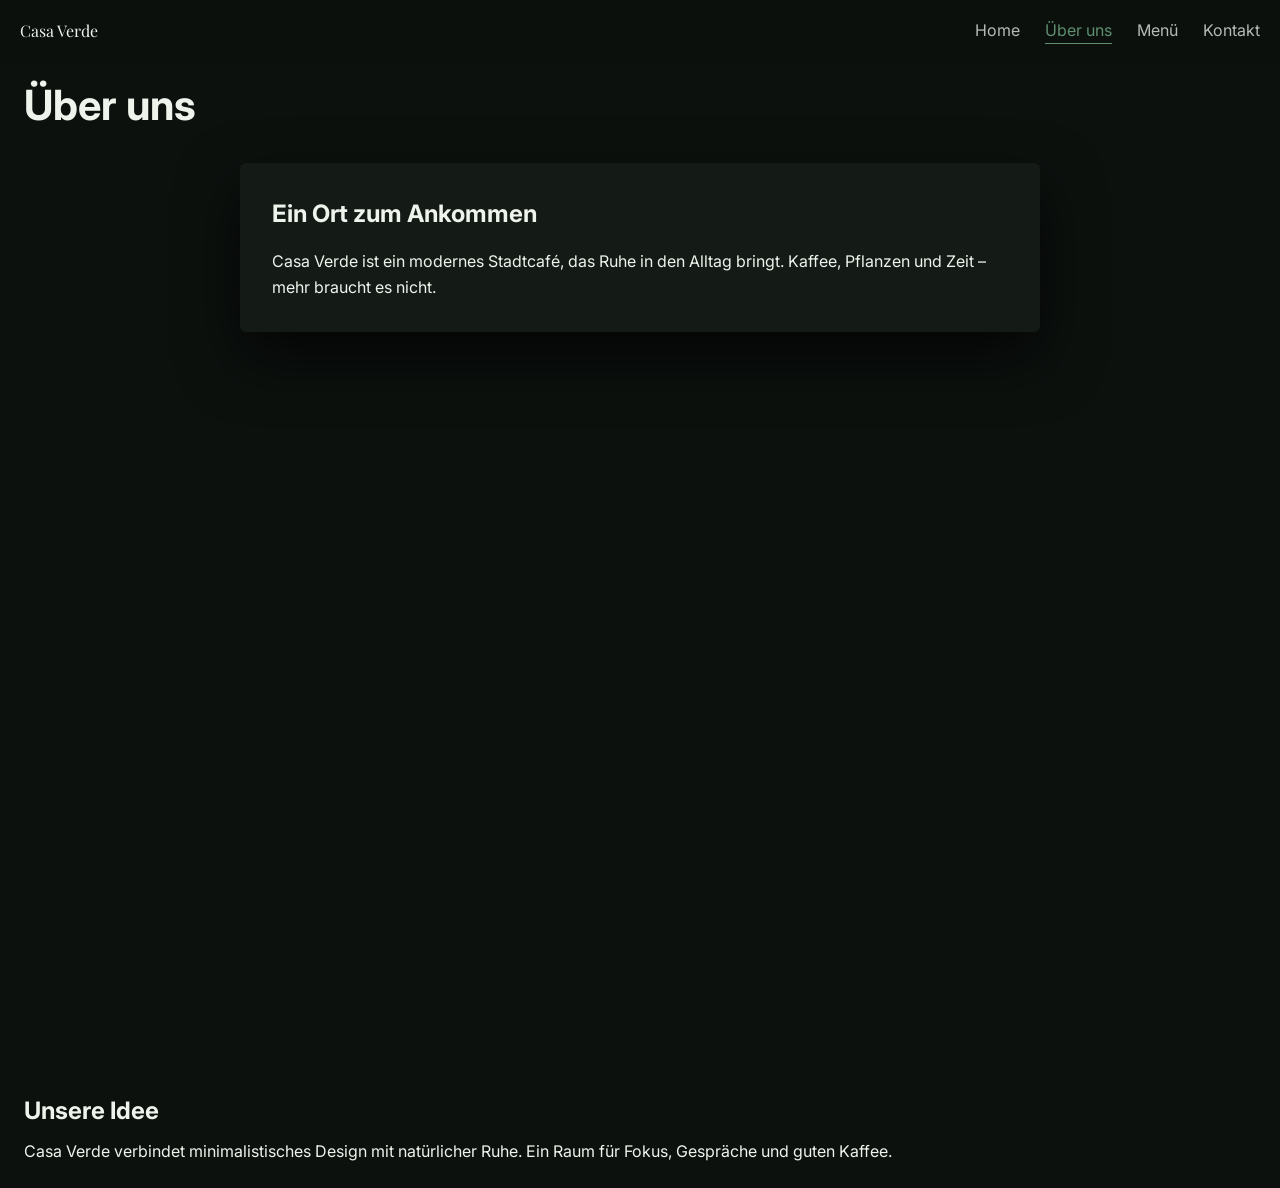
<file: page2.html>
<!DOCTYPE html>
<html lang="de">
<head>
    <meta charset="UTF-8">
    <meta name="viewport" content="width=device-width, initial-scale=1.0">
    <title>Casa Verde</title>
    <link rel="stylesheet" href="style.css">
</head>

<body>

    <nav class="navbar">
    <div class="logo">Casa Verde</div>

    <ul class="nav-links">
        <li><a href="index.html">Home</a></li>
        <li><a href="page2.html" class="active">Über uns</a></li>
        <li><a href="page3.html">Menü</a></li>
        <li><a href="page4.html">Kontakt</a></li>
    </ul>

    <button class="hamburger" id="hamburger" aria-label="Menü öffnen">
        ☰
    </button>
</nav>
   
<main>
 <!-- ABOUT -->
    <section class="intro" id="about">
        <h1>Über uns</h1>
        <div class="card">
            <h2>Ein Ort zum Ankommen</h2>
            <p>Casa Verde ist ein modernes Stadtcafé, das Ruhe in den Alltag bringt. Kaffee, Pflanzen und Zeit – mehr braucht es nicht.</p>
        </div>
    </section>

    <!-- IMAGE GRID -->
    <section class="grid-images" aria-label="Cafe Impressionen">
        <div class="img big" role="img" aria-label="Casa Verde Innenraum"></div>
        <div class="img small-1" role="img" aria-label="Kaffee Detail"></div>
        <div class="img small-2" role="img" aria-label="Café Atmosphäre"></div>
    </section>

    <!-- STORY -->
    <section class="story">
        <div class="text-block">
            <h2>Unsere Idee</h2>
            <p>Casa Verde verbindet minimalistisches Design mit natürlicher Ruhe. Ein Raum für Fokus, Gespräche und guten Kaffee.</p>
        </div>
    </section>


</main>
<script src="script.js"></script>
</body>

</html>
</file>
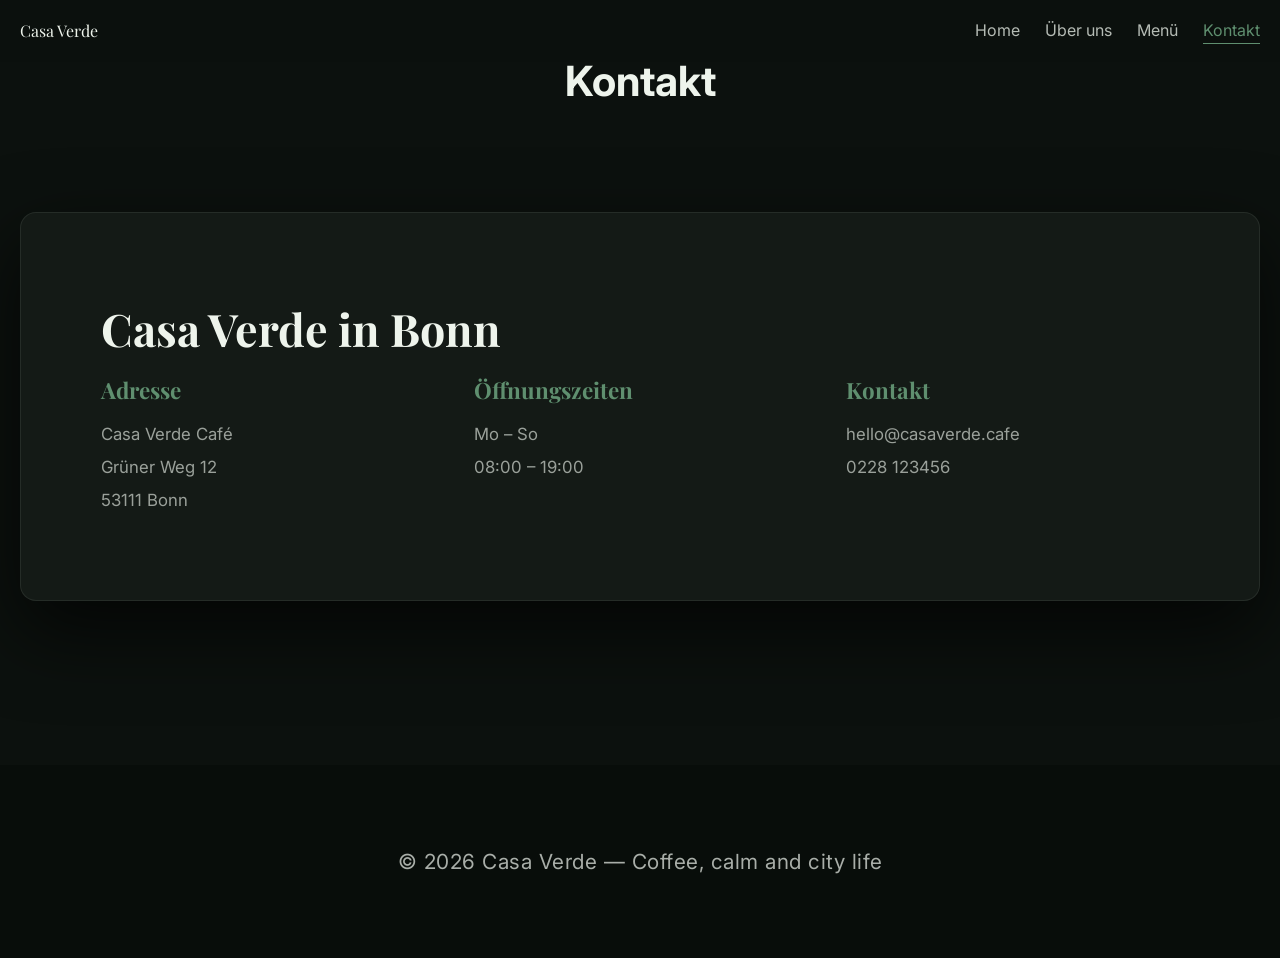
<file: page4.html>
<!DOCTYPE html>
<html lang="de">
<head>
    <meta charset="UTF-8">
    <meta name="viewport" content="width=device-width, initial-scale=1.0">
    <title>Casa Verde</title>
    <link rel="stylesheet" href="style.css">
</head>

<body>

    <nav class="navbar">
    <div class="logo">Casa Verde</div>

    <ul class="nav-links">
        <li><a href="index.html">Home</a></li>
        <li><a href="page2.html">Über uns</a></li>
        <li><a href="page3.html">Menü</a></li>
        <li><a href="page4.html" class="active">Kontakt</a></li>
    </ul>

    <button class="hamburger" id="hamburger" aria-label="Menü öffnen">
        ☰
    </button>
</nav>
   
<main>
   <!-- LOCATION -->
    <section class="location" id="location">
        <h1>Kontakt</h1>
        <div class="location-card">

            <h2>Casa Verde in Bonn</h2>

            <div class="info-grid">

                <div class="info-item">
                    <h3>Adresse</h3>
                    <p>Casa Verde Café</p>
                    <p>Grüner Weg 12</p>
                    <p>53111 Bonn</p>
                </div>

                <div class="info-item">
                    <h3>Öffnungszeiten</h3>
                    <p>Mo – So</p>
                    <p>08:00 – 19:00</p>
                </div>

                <div class="info-item">
                    <h3>Kontakt</h3>
                    <p>hello@casaverde.cafe</p>
                    <p>0228 123456</p>
                </div>

            </div>

        </div>
    </section>

</main>
<script src="script.js"></script>
</body>

<!-- FOOTER -->
<footer class="footer">
    <p>© 2026 Casa Verde — Coffee, calm and city life</p>
</footer>

</html>
</file>
<file: style.css>
/* =====================================================
   FONTS & ROOT VARIABLES
===================================================== */
@import url('https://fonts.googleapis.com/css2?family=Inter:wght@300;400;500&family=Playfair+Display:wght@400;500;600&display=swap');

:root {

    /* ---------- COLORS: BASE (dark forest / café night) ---------- */
    --bg:#0c110e;
    --surface:#141a16;
    --surface-soft:#1b231e;

    /* ---------- COLORS: TEXT ---------- */
    --text:#eef4ec;
    --muted:rgba(238,244,236,0.62);

    /* ---------- COLORS: ACCENTS ---------- */
    --accent:#5f8f6f;
    --accent-soft:rgba(95,143,111,0.22);
    --accent-2:#3f6f52;

    /* ---------- OVERLAYS & GRADIENTS ---------- */
    --hero-overlay:linear-gradient(
        to top,
        rgba(12,17,14,0.92),
        rgba(0,0,0,0.55)
    );

    --menu-gradient:linear-gradient(
        to left,
        #16201b,
        #244031
    );

    /* ---------- NAV ---------- */
    --nav-bg:rgba(12,17,14,0.72);
    --nav-bg-scrolled:rgba(12,17,14,0.92);

    /* ---------- FOOTER ---------- */
    --footer-bg:#080d0a;
    --footer-text:rgba(238,244,236,0.7);

    /* ---------- UI ---------- */
    --border:rgba(238,244,236,0.08);
    --border-hover:rgba(255, 255, 255, 0.4);
    --shadow:rgba(0,0,0,0.7);

    /* ---------- EXTRA ---------- */
    --color1: white;
    --color2: black;
    


    /* =====================================================
       SPACING SYSTEM
    ===================================================== */
    --space-xs:8px;
    --space-sm:16px;
    --space-smm:24px;
    --space-md:32px;
    --space-mdd:48px;
    --space-lg:64px;
    --space-xl:120px;
    --space-lgg:90px;

    /* ---------- RADIUS ---------- */
    --radius-sm:6px;
    --radius-md:12px;
    --radius-lg:16px;
}


/* =====================================================
   RESET & BASE
===================================================== */
* {
    margin: 0;
    padding: 0;
    box-sizing: border-box;
}

html {
    background: var(--bg);
}

body {
    font-family: "Inter", sans-serif;
    color: var(--text);
    line-height: 1.6;
    overflow-x: hidden;
}


/* =====================================================
   NAVBAR
===================================================== */
.navbar {
    position: fixed;
    top: 0;
    width: 100%;
    padding: 18px 20px;

    display: flex;
    justify-content: space-between;
    align-items: center;

    z-index: 1000;

    background: var(--nav-bg);
    backdrop-filter: blur(14px);
}

/* Zustand nach Scroll */
.navbar.scrolled {
    background: var(--nav-bg-scrolled);
}

/* Logo */
.logo {
    font-family: "Playfair Display", serif;
    color: var(--text);
}


/* ---------- NAV LINKS ---------- */
.nav-links {
    display: flex;
    gap: 25px;
    list-style: none;
}

/* Basis-Link */
.nav-links a {
    position: relative;

    color: var(--text);
    text-decoration: none;
    opacity: 0.75;

    transition: 0.3s;
}

/* Underline Animation */
.nav-links a::after {
    content: "";
    position: absolute;
    left: 0;
    bottom: -4px;

    width: 0%;
    height: 1px;

    background: var(--accent);
    transition: 0.3s;
}

/* Hover (höchste Priorität) */
.nav-links a:hover {
    color: var(--accent);
    opacity: 1;
}

.nav-links a:hover::after {
    width: 100%;
}

/* Aktiver Link */
.nav-links a.active {
    color: var(--accent);
    opacity: 1;
}

.nav-links a.active::after {
    width: 100%;
}

/* Active wird deaktiviert wenn Navbar gehovert wird */
.nav-links:hover a.active {
    color: var(--text);
    opacity: 0.5;
}

.nav-links:hover a.active::after {
    width: 0;
}


/* ---------- HAMBURGER (Mobile) ---------- */
.hamburger {
    display: none;

    font-size: 1.9rem;
    line-height: 1;

    cursor: pointer;

    color: var(--text);
    background: none;
    border: none;
    padding: 0;
}


/* =====================================================
   HERO SECTION (Page 1)
===================================================== */
.hero {
    height: 100vh;

    display: flex;
    align-items: flex-end;
    justify-content: left;

    text-align: left;
    padding: 80px 20px;
}

/* Background + Overlay */
.hero-overlay {
    position: absolute;
    inset: 0;

    background:
        var(--hero-overlay),
        url("https://images.unsplash.com/photo-1442512595331-e89e73853f31") center/cover;
}

/* Content */
.hero-content {
    position: relative;
    max-width: 600px;

    color: var(--text);
}

.hero h1 {
    font-family: "Playfair Display", serif;
    font-size: 5rem;

    margin-bottom: var(--space-sm);
}

.hero p {
    margin-bottom: var(--space-xs);
}


/* ---------- BUTTONS ---------- */
.btn-primary {
    background: var(--accent);
    color: var(--bg);
    border: 1px solid var(--accent);

    padding: 14px 28px;
    margin-left: 4px;

    font-weight: 500;
    cursor: pointer;

    transition: 0.25s ease;
}

.btn-secondary {
    background: transparent;
    color: var(--text);
    border: 1px solid rgba(255,255,255,0.25);

    padding: 14px 28px;

    font-weight: 400;
    cursor: pointer;

    opacity: 0.8;
    transition: 0.25s ease;
}

/* Hover States */
.btn-primary:hover {
    filter: brightness(1.1);
    border-color: var(--border-hover);
}

.btn-secondary:hover {
    color: var(--accent);
    border-color: var(--accent);
    opacity: 1;
}


/* =====================================================
   SECTIONS (Page 2)
===================================================== */
h1 {
    margin-top: var(--space-mdd);
    margin-bottom: var(--space-smm);
    font-size: 2.6rem;
}

h2 {
    margin-bottom: var(--space-xs);
}

.intro,
.story {
    padding: var(--space-smm);
    background-color: var(--bg);
}

.menu {
    padding: var(--space-md);
    background-color: var(--surface-soft);
}


/* =====================================================
   CARD COMPONENT
===================================================== */
.card {
    max-width: 800px;
    margin: auto;

    padding: var(--space-md);

    background: var(--surface);
    border-radius: 6px;

    box-shadow: 0 25px 60px var(--shadow);
    transition: 0.3s;
}

.card p {
    margin-top: var(--space-sm);
}

.card:hover {
    transform: translateY(-8px);
}


/* =====================================================
   IMAGE GRID
===================================================== */
.grid-images {
    display: grid;
    grid-template-columns: 2fr 1fr;
    grid-template-rows: 340px 340px;

    gap: var(--space-md);
    padding: 0 20px;
}

.img {
    border-radius: 8px;

    background-size: cover;
    background-position: center;

    transition: transform 0.6s ease;
}

.img:hover {
    transform: scale(1.01);
}

/* Varianten */
.img.big {
    grid-row: span 2;
    background-image: url("https://images.unsplash.com/photo-1509042239860-f550ce710b93");
}

.img.small-1 {
    background-image: url("https://images.unsplash.com/photo-1511920170033-f8396924c348");
}

.img.small-2 {
    background-image: url("https://images.unsplash.com/photo-1521017432531-fbd92d768814");
}


/* =====================================================
   MENU (Page 3)
===================================================== */
.menu {
    min-height: 100vh;

    display: flex;
    flex-direction: column;
    justify-content: center;

    text-align: center;
    color: var(--bg);

    background: var(--menu-gradient);
}


.menu-grid {
    display: grid;
    grid-template-columns: repeat(3, 1fr);

    gap: 30px;

    max-width: 1600px;
    width: 100%;
    margin: auto;
}

.menu-card {
    display: flex;
    flex-direction: column;
    justify-content: center;

    min-height: 220px;
    padding: var(--space-md);

    background-size: cover;
    background-position: center;
    border-radius: 12px;
    border: 2px solid rgba(255, 255, 255, 0.5);

    transition: 0.35s ease;
}

.menu-card:hover {
    transform: translateY(-6px);
    border-color: white;
}

.menu-card h3,
.menu-card p {
    color: var(--color1);
  text-shadow:
    -1px -1px 0 var(--color2),
     1px -1px 0 var(--color2),
    -1px  1px 0 var(--color2),
     1px  1px 0 var(--color2);
    font-size: 1.5rem;
}

.menu-card p {
    margin-top: var(--space-xs);
}

.menu h1 {
  color: var(--color1);

}

.card1{ background-image: url("espressocard1.jpg") } 
.card2{ background-image: url("flatcard2.jpg") } 
.card3{ background-image: url("cappucinocard3.jpg") } 
.card4{ background-image: url("matchacard4.jpg") } 
.card5{ background-image: url("icedcard5.jpg") } 
.card6{ background-image: url("cinnamoncard6.jpg") } 


/* =====================================================
   LOCATION (Page 4)
===================================================== */
.location {
    min-height: 85vh;
    padding: 100px 20px;

    display: flex;
    justify-content: center;
    align-items: center;

    background: var(--bg);
}

/* Titel fix oben */
.location h1 {
    position: absolute;
    top: 0;
}

.location-card {
    max-width: 1600px;
    width: 100%;

    margin-top: var(--space-mdd);
    padding: 80px;

    background: var(--surface);
    border: 1px solid var(--border);
    border-radius: 16px;

    color: var(--text);

    box-shadow: 0 30px 80px var(--shadow);
    transition: 0.35s ease;
}

.location-card:hover {
    transform: translateY(-5px);
    border-color: var(--border-hover);
}

.location-card h2 {
    font-family: "Playfair Display", serif;
    font-size: 2.8rem;
}

/* Info Grid */
.info-grid {
    display: grid;
    grid-template-columns: repeat(3, 1fr);
    gap: 40px;
}

.info-item h3 {
    font-family: "Playfair Display", serif;
    font-size: 1.4rem;

    margin-bottom: 12px;
    color: var(--accent);
}

.info-item p {
    font-size: 1.05rem;
    margin-bottom: 6px;
    color: var(--muted);
}


/* =====================================================
   FOOTER
===================================================== */
footer {
    min-height: 15vh;
    padding: 80px 20px;

    text-align: center;

    background: var(--footer-bg);
    color: var(--footer-text);

    font-size: 1.3rem;
    letter-spacing: 0.5px;
}


/* =====================================================
   RESPONSIVE (MOBILE)
===================================================== */
@media (max-width: 768px) {

    /* Navigation */
    .nav-links {
        display: none;
        position: absolute;

        top: 65px;
        right: 20px;

        padding: 20px;
        flex-direction: column;

        background: var(--surface);
    }

    .nav-links.active {
        display: flex;
    }

    .hamburger {
        display: block;
    }

    /* Hero */
    .hero h1 {
        font-size: 2.5rem;
    }

    /* Layout Anpassungen */
    .grid-images {
        grid-template-columns: 1fr;
        padding: 20px;
    }

    .menu-grid,
    .info-grid {
        grid-template-columns: 1fr;
    }
}
</file>
